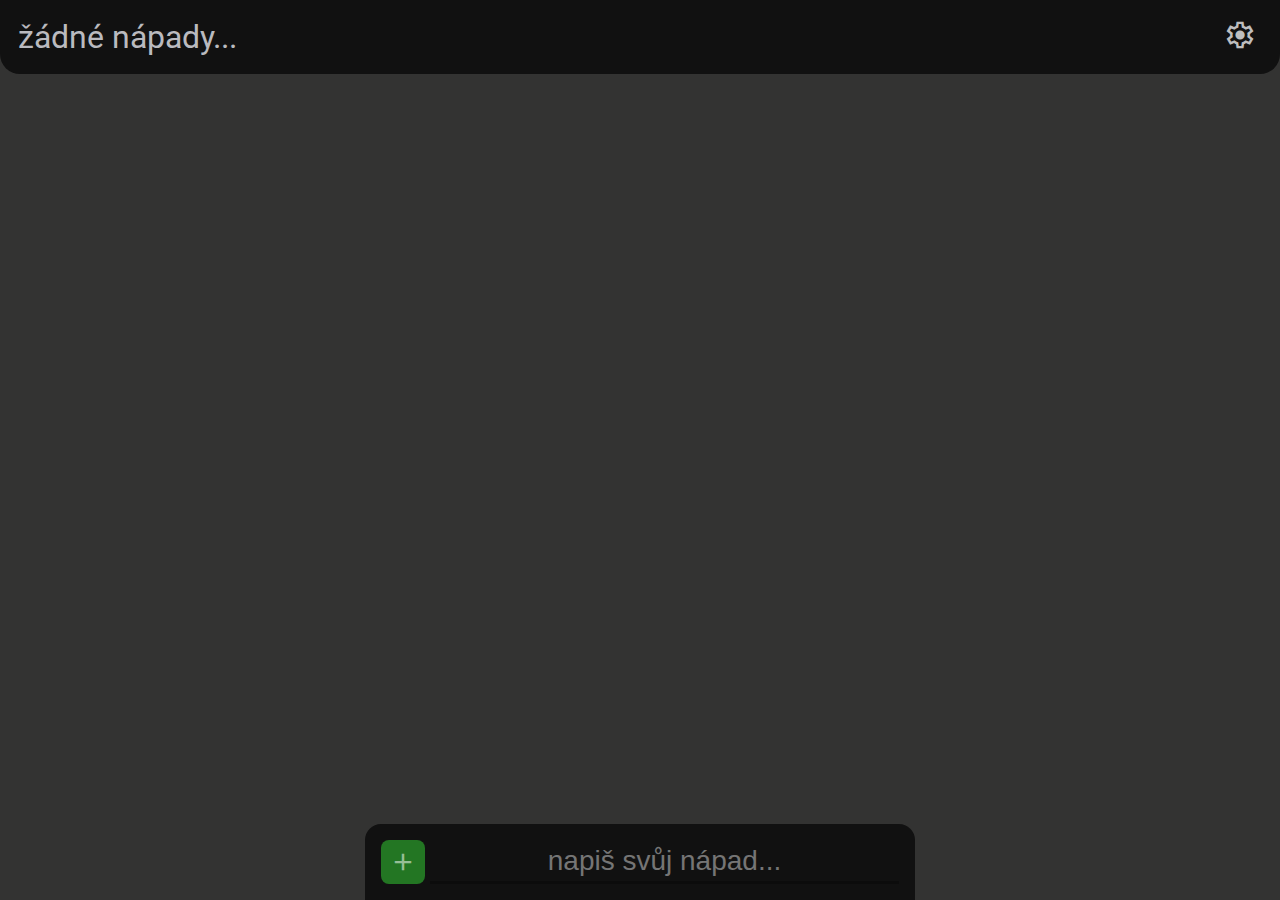
<file: index.html>
<!DOCTYPE html>
<html lang="en">

<head>
    <meta charset="UTF-8">
    <meta http-equiv="X-UA-Compatible" content="IE=edge">
    <meta name="viewport" content="width=device-width, initial-scale=1.0">
    <title>Idea Keeper</title>
    <link rel="stylesheet" href="style.css">
    <script src="./frawem/main.js"></script>
    <script>
        useMaterialIcons()
    </script>
    <link rel="shortcut icon" href="ideakeeper.svg" type="image/x-icon">
</head>

<body>
    <div class="title">
        <div class="f1">
            <div class="text" fvar="ideas">
            </div>
        </div>
        <div class="f2">
            <a href="./settings.html" style="text-decoration: none;">
                <button class="settings">
                    <span class="material-symbols-outlined">
                        settings
                    </span>
                </button>
            </a>
        </div>
    </div>
    <main>
        <center>
            <div class="items" id="items">


            </div>
        </center>
    </main>

    <div class="fulladcont">
        <div class="addcont">
            <div class="smazat add" onclick="addTodo()">
                <span class="txt txtadd"><span class="material-symbols-outlined">add</span></span>
            </div>

            <input class="inputadd" oninput="checkforinputcmds()"  id="inputadd" placeholder="napiš svůj nápad..."></input>
        </div>
    </div>
    <script src="chslang.js"></script>
    <script src="main.js"></script>
</body>

</html>
</file>
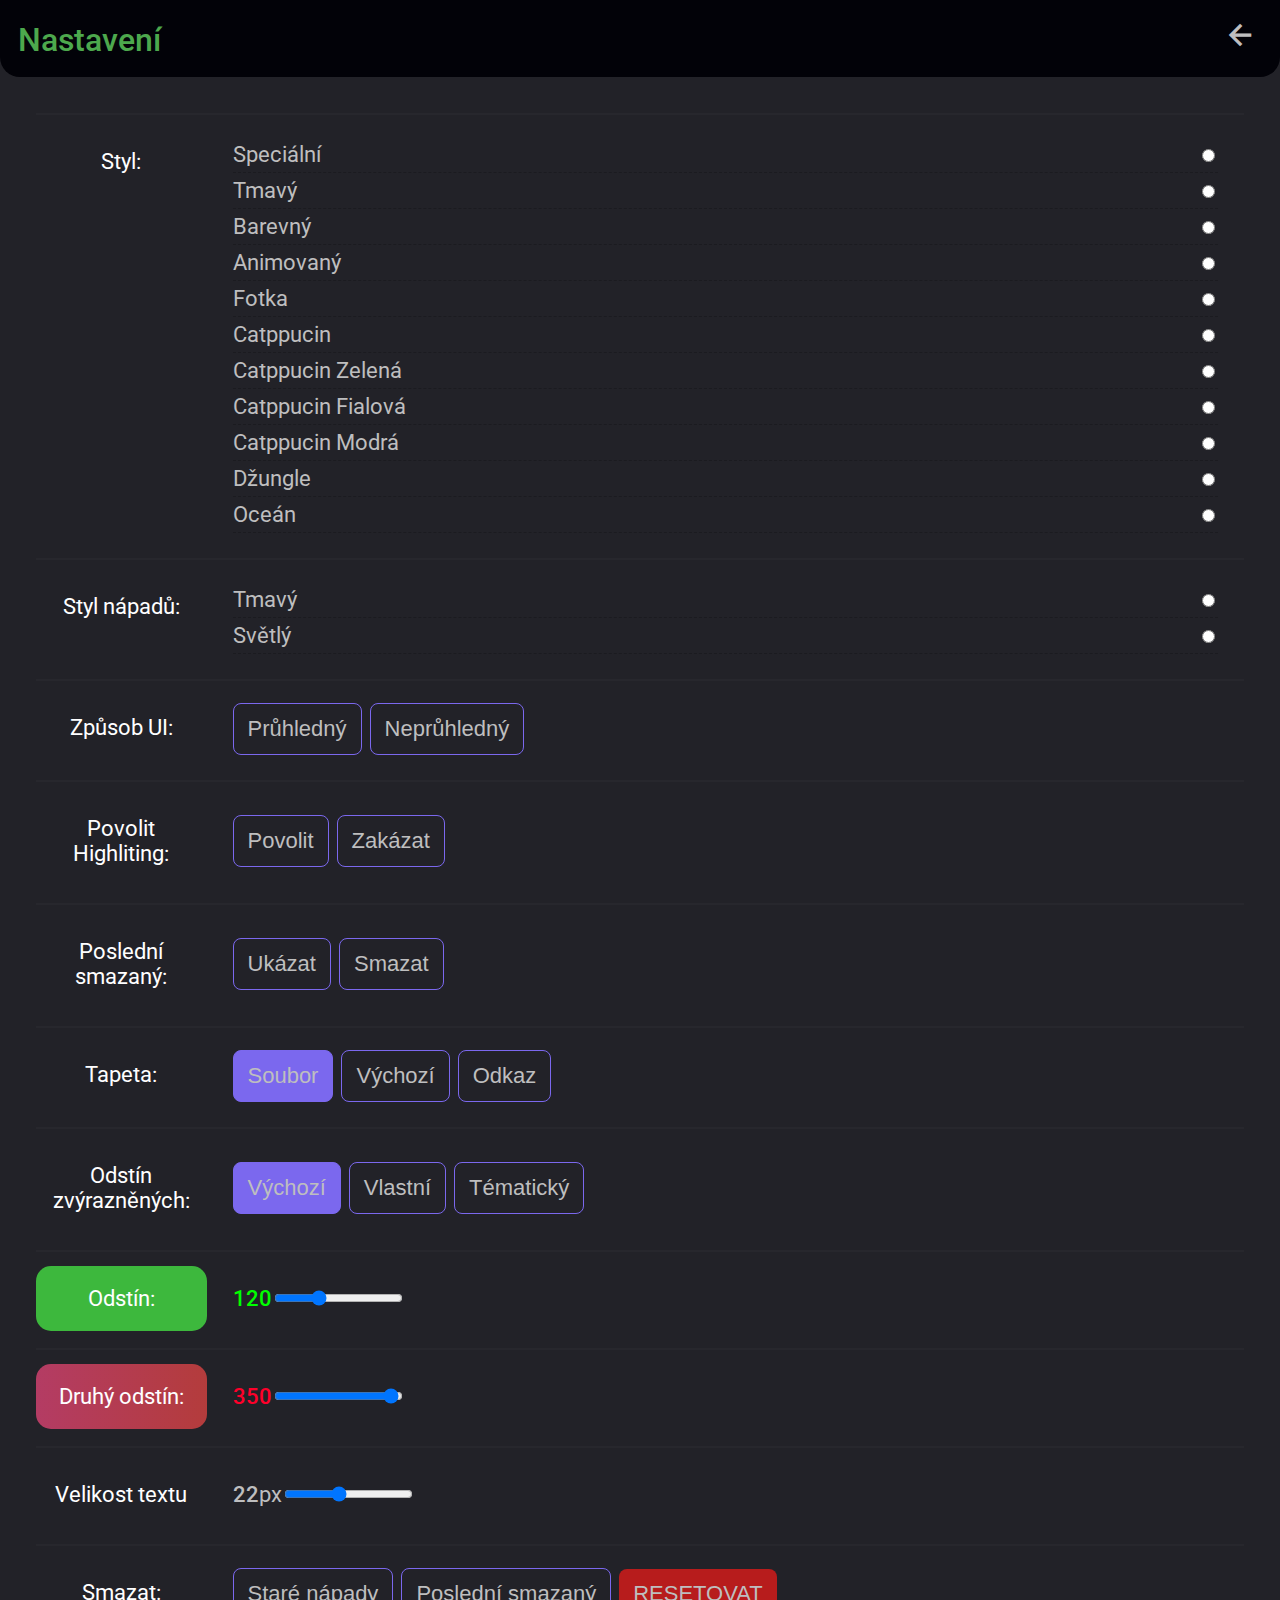
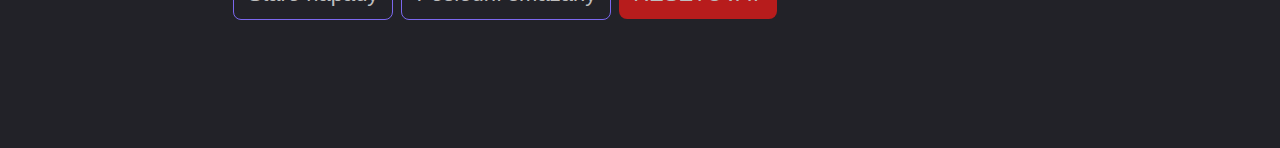
<file: settings.html>
<!DOCTYPE html>
<html lang="en">

<head>
    <meta charset="UTF-8">
    <meta http-equiv="X-UA-Compatible" content="IE=edge">
    <meta name="viewport" content="width=device-width, initial-scale=1.0">
    <title>Settings - Idea Keeper</title>
    <link rel="stylesheet" href="style.css">
    <script src="./frawem/main.js"></script>
    <script>
        useMaterialIcons()
    </script>
    <link rel="shortcut icon" href="ideakeeper.svg" type="image/x-icon">
</head>

<body class="settings">

    <div class="title">
        <div class="f1">
            <div class="text">
                <span class="name name2">Nastavení</span>
            </div>
        </div>
        <div class="f2">
            <a href="./" style="text-decoration: none;">
                <button class="settings">
                    <span class="material-symbols-outlined bmt2">
                        arrow_back
                    </span>
                </button>
            </a>
        </div>
    </div>
    <main>
        <center>
            <div class="items2">
                <div class="item2">
                    <div class="label">
                        <span class="name">Styl:</span>
                    </div>

                    <div class="input inputradio" id="in_puts">
                        <!-- <div>
                            <label for="inp2">Tmavý</label>
                            <input type="radio" onclick="setTheme('superdark')" value="inp2" name="theme" id="inpsuperdark"><br>
                        </div>


                        <div>
                            <label for="inp1">Tmavý++</label>
                            <input onclick="setTheme('dark')" type="radio" name="theme" value="inp1" id="inpdark"><br>
                        </div>


                        <div>
                            <label for="inp6">Speciál</label>
                            <input onclick="setTheme('special1')" type="radio" name="theme" value="inp6" id="inpspecial1"><br>
                        </div>

                        <div>
                            <label for="inp4">Animovaný</label>
                            <input type="radio" onclick="setTheme('colored2')" value="inp4" name="theme" id="inpcolored2"> <br>
                        </div>
                        <div>
                            <label for="inp2">Barevný</label>
                            <input type="radio" onclick="setTheme('colored1')" value="inp3" name="theme" id="inpcolored1"> <br>
                        </div>

                        <div>
                            <label for="inp2">Catppuccin</label>
                            <input type="radio" onclick="setTheme('catppuccin')" value="inpcatppuccin" name="theme" id="inpcatppuccin"> <br>
                        </div>
                        <div>
                            <label for="inp5">Fotka</label>
                            <input type="radio" onclick="setTheme('colored3')" value="inp5" name="theme" id="inpcolored3">
                        </div> -->
                    </div>
                </div>

                <div class="item2" show-if="inp3">
                    <div class="label ">
                        <span class="name">Styl nápadů:</span>
                    </div>

                    <div class="input inputradio">
                        <div>
                            <label for="tn1">Tmavý</label>

                            <input type="radio" onclick="setTheme2('dark')" value="tn1" name="ttheme" id="tn1"><br>
                        </div>
                        <div>


                            <label for="tn2">Světlý</label>

                            <input type="radio" onclick="setTheme2('light')" value="tn2" name="ttheme" id="tn2">
                        </div>
                    </div>
                </div>

                <div class="item2" show-if="inp3" style="display:none !important">
                    <div class="label ">
                        <span class="name">Styl UI:</span>
                    </div>

                    <div class="input inputradio">
                        <label for="tn1">Průhledný</label>

                        <input type="radio" onclick="setTheme3('blur')" value="tn1_" name="ttheme" id="tn1_"><br>


                        <label for="tn2">Výchozí</label>

                        <input type="radio" onclick="setTheme3(false)" value="tn2_" name="ttheme" id="tn2_">
                    </div>
                </div>

                <div class="item2">
                    <div class="label">
                        <span class="name">Způsob UI:</span>
                    </div>

                    <div class="input" style="gap:8px;display:inline-flex;flex-wrap:wrap;">
                        <button onclick="setTheme3(true)" class="btn_1">Průhledný</button>

                        <button onclick="setTheme3(false)" class="btn_1">Neprůhledný</button>
                    </div>
                </div>

                <div class="item2">
                    <div class="label">
                        <span class="name">Povolit Highliting:</span>
                    </div>

                    <div class="input" style="gap:8px;display:inline-flex;flex-wrap:wrap;">
                        <button onclick="setHighlight(true)" class="btn_1">Povolit</button>

                        <button onclick="setHighlight(false)" class="btn_1">Zakázat</button>
                    </div>
                </div>

                <div class="item2">
                    <div class="label">
                        <span class="name">Poslední smazaný:</span>
                    </div>

                    <div class="input" style="gap:8px;display:inline-flex;flex-wrap:wrap;">
                        <button onclick="addOldTodo()" class="btn_1">Ukázat</button>
                        <button onclick="removeLast()" class="btn_1 ">Smazat</button>
                    </div>
                </div>


                <div class="item2" show-if="inp5">
                    <div class="label">
                        <span class="name">Tapeta:</span>
                    </div>

                    <div class="input" style="gap:8px;display:inline-flex;flex-wrap:wrap;">
                        <button onclick="otazka()" class="btn_1 btn1_">Soubor</button>
                        <button onclick="setBg('./images/photo1.jpeg')" class="btn_1">Výchozí</button>
                        <button onclick="setBg(prompt('Sem zadej celý odkaz na pozadí'))" class="btn_1">Odkaz</button>

                    </div>
                </div>

                <div class="item2">
                    <div class="label ">
                        <span class="name">Odstín zvýrazněných:</span>
                    </div>

                    <div class="input" style="gap:8px;display:inline-flex;flex-wrap:wrap;">
                        <button onclick="setFocusHue(0)" class="btn_1 btn1_">Výchozí</button>
                        <button onclick="setCustomFocus()" class="btn_1">Vlastní</button>
                        <button onclick="setFocusHue(1)" class="btn_1">Tématický</button>
                    </div>
                </div>

                <div class="item2">
                    <div class="label ">
                        <span class="name hueIndc1">Odstín:</span>
                    </div>

                    <div class="input">

                        <label for="hue" fvar="hue" class="hue"></label>
                        <input oninput="setHue()" type="range" min="0" max="360" step="10" id="hue" value="120">
                    </div>
                </div>

                <div class="item2" show-if="inp3">
                    <div class="label ">
                        <span class="name hueIndc2">Druhý odstín:</span>
                    </div>

                    <div class="input">

                        <label for="hue2" fvar="hue2" class="hue"></label>

                        <input oninput="setHue()" type="range" min="0" max="360" step="10" id="hue2" value="350">
                    </div>
                </div>

                <div class="item2">
                    <div class="label">
                        <span class="name">Velikost textu</span>
                    </div>

                    <div class="input">
                        <label for="hue3" fvar="hue3" class="hue"></label>px

                        <input oninput="setHue3()" type="range" min="12" max="36" step="1" id="hue3" value="22">
                    </div>
                </div>

                <div class="item2">
                    <div class="label hueIndc1">
                        <span class="name">Smazat:</span>
                    </div>

                    <div class="input" style="gap:8px;display:inline-flex;flex-wrap:wrap;">
                        <button onclick="removeOld()" class="btn_1">Staré nápady</button>

                        <button onclick="removeLast()" class="btn_1">Poslední smazaný</button>
                        <button onclick="localStorage.clear();window.location.reload()" class="btn_3"
                            title="Tohle smaže všechny nápady, styly a nastavení které jste kdy uložily!">RESETOVAT</button>
                    </div>
                </div>
            </div>

        </center>
    </main>

    <!-- <script src="chslang.js"></script> -->
    <script src="main.js"></script>
</body>

</html>
</file>
<file: style.css>
* {
    box-sizing: border-box;
}
:root {
    --color3: #222228;
    --color4: #000;
    --labelw: 200px;
}
body {
    scrollbar-width: none; /* Firefox */
    -ms-overflow-style: none;  
}
main {
    padding: 0 var(--pad);
    padding-bottom: 90px;
}

body::-webkit-scrollbar { /* WebKit */
    width: 0;
    height: 0;
}

.settings {
    background: var(--color3);
    overflow-x: hidden;
}

.f2 {
    flex-direction: row;
}

.settings main {
    padding: 0;
    width: 100vw;
    margin: 0;
    padding: 0 18px;
    display: block;
}

.input {
    vertical-align: middle;
}

.settings .title {
    background: #020208;
}


.items2 {
    padding: var(--pad);
    font-size: 22px;
    border-radius: 8px;
    border: var(--color4) 0px solid;
    justify-content: start;
    gap: 5px;
    display: inline-flex;
    flex-direction: column;
    width: 100%;
}

.item2 {
    border-top: #ffffff06 2px solid;
    padding: 14px 0 12px 0;
    width: 100%;
    display: flex;
    vertical-align: middle;

}

.item2 .label {
    text-align: center;
    height: 100%;
    width: 200px;
    vertical-align: middle;
}


.inputradio label {
    display: inline-block;
    padding: 3px 0;
}

.item2 .label .name {
    display: flex;
    height: 100%;
    border-radius: 15px;
    vertical-align: middle;
    padding: 20px 12px;
    justify-content: center;
    align-items: center;
}

.item2 .input {
    color: #bebebf;
    justify-content: start;
    display: flex;
    padding: 8px 26px;
    align-items: center;
    width: 100%;
}

.item2 .inputradio {

    display: flex;
    flex-direction: column;
    justify-content: start;
}

.item2 .inputradio div {
    width: 100%;
    border-bottom: #0003 1px dashed;
    padding: 2px 0;
    display: flex;
    text-align: end;
    align-self: flex-start;
}

.item2 .inputradio div input {
    justify-self: end;
    align-self: center;
    display: inline-flex;
    text-align: end;
}



.item2 .inputradio div label {
    justify-self: start;
    width: 100%;
    align-self: flex-start;
    display: inline-flex;

}

.hue {
    font-weight: 500;

}

#showold {
    vertical-align: middle;
    height: 100%;
}

.btn_1 {
    cursor: pointer;
    background: transparent;
    border: mediumslateblue 1px solid;
    color: #bebebf;
    padding: 12px 14px;
    font-size: 22px;
    border-radius: 8px;
}

.btn_1:not(:active) {
    animation: animb 250ms forwards ease-in-out;
}

@keyframes animb {
    0% {
        background: transparent;
    }

    50% {
        border: #33b71c 1px solid;
    }

    100% {
        background: transparent;
    }
}

.btn_3 {
    cursor: pointer;
    background: #B71C1C;
    color: #bebebf;
    border: none;
    padding: 12px 14px;
    font-size: 22px;
    border-radius: 8px;
}

.btn1_ {
    background: mediumslateblue !important;
}

.customcss {
    width: 100%;
    height: 100%;
    border: mediumslateblue 1px solid;
    background: #121218;
    color: rgb(200, 193, 218);
    font-size: 16px;
    resize: vertical;
    border-radius: 0.25em;
    padding: 0.1em;
    height: 6em;
}
</file>
